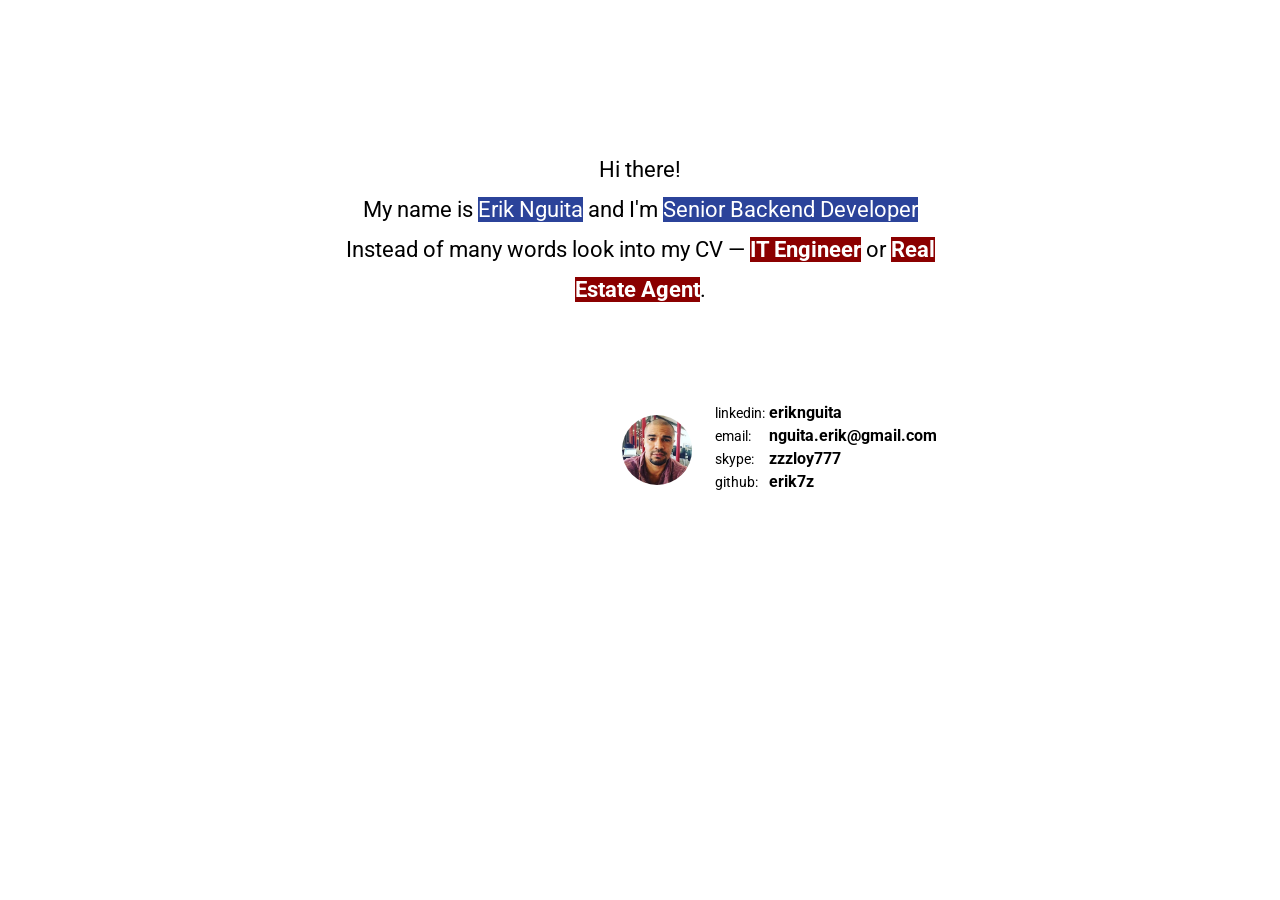
<file: index.html>
<!DOCTYPE html>
<html>
	<head>
		<meta charset="utf-8" />
		<title>Erik Nguita | Curriculum Vitae</title>
		<link
			href="https://fonts.googleapis.com/css?family=Roboto:300,300italic"
			rel="stylesheet"
			type="text/css"
		/>
		<link rel="stylesheet" href="style.css" />
		<link rel="icon" type="image/jpeg" href="akartynnik.png" />
	</head>
	<body>
		<div class="content">
			<div class="intro">
				<span>Hi there!</span><br />
				<span
					>My name is <span class="highlight">Erik Nguita</span> and I'm
					<span class="highlight">Senior Backend Developer</span><br />
				<span
					>Instead of many words look into my CV &mdash;
					<a
            href="https://github.com/erik7z/erik7z.github.io/raw/master/docs/nguita_erik_backend_developer.pdf"
						><span class="highlight-red">IT Engineer</span></a
					>
					or
					<a
            href="https://github.com/erik7z/erik7z.github.io/raw/master/docs/nguita_erik_realty_agent.pdf"
						><span class="highlight-red">Real Estate Agent</span></a
					>.</span
				>
			</div>
			<table>
				<tr>
					<td rowspan="4">
						<img
							src="eriknguita.jpg"
							alt="Erik Nguita"
							title="Erik Nguita"
						/>
					</td>
					<td>
						<span>linkedin:</span>
					</td>
					<td>
						<a href="https://www.linkedin.com/in/eriknguita/">eriknguita</a>
					</td>
        </tr>
        <tr>
					<td>
						<span>email:</span>
					</td>
					<td>
						<a href="mailto:nguita.erik@gmail.com">nguita.erik@gmail.com</a>
					</td>
        </tr>
				<tr>
					<td>
						<span>skype:</span>
					</td>
					<td>
            <a href="skype:zzzloy777">zzzloy777</a>
					</td>
        </tr>
        <tr>
					<td>
						<span>github:</span>
					</td>
					<td>
						<a href="https://github.com/erik7z">erik7z</a>
					</td>
				</tr>
			</table>
		</div>
	</body>
</html>
</file>
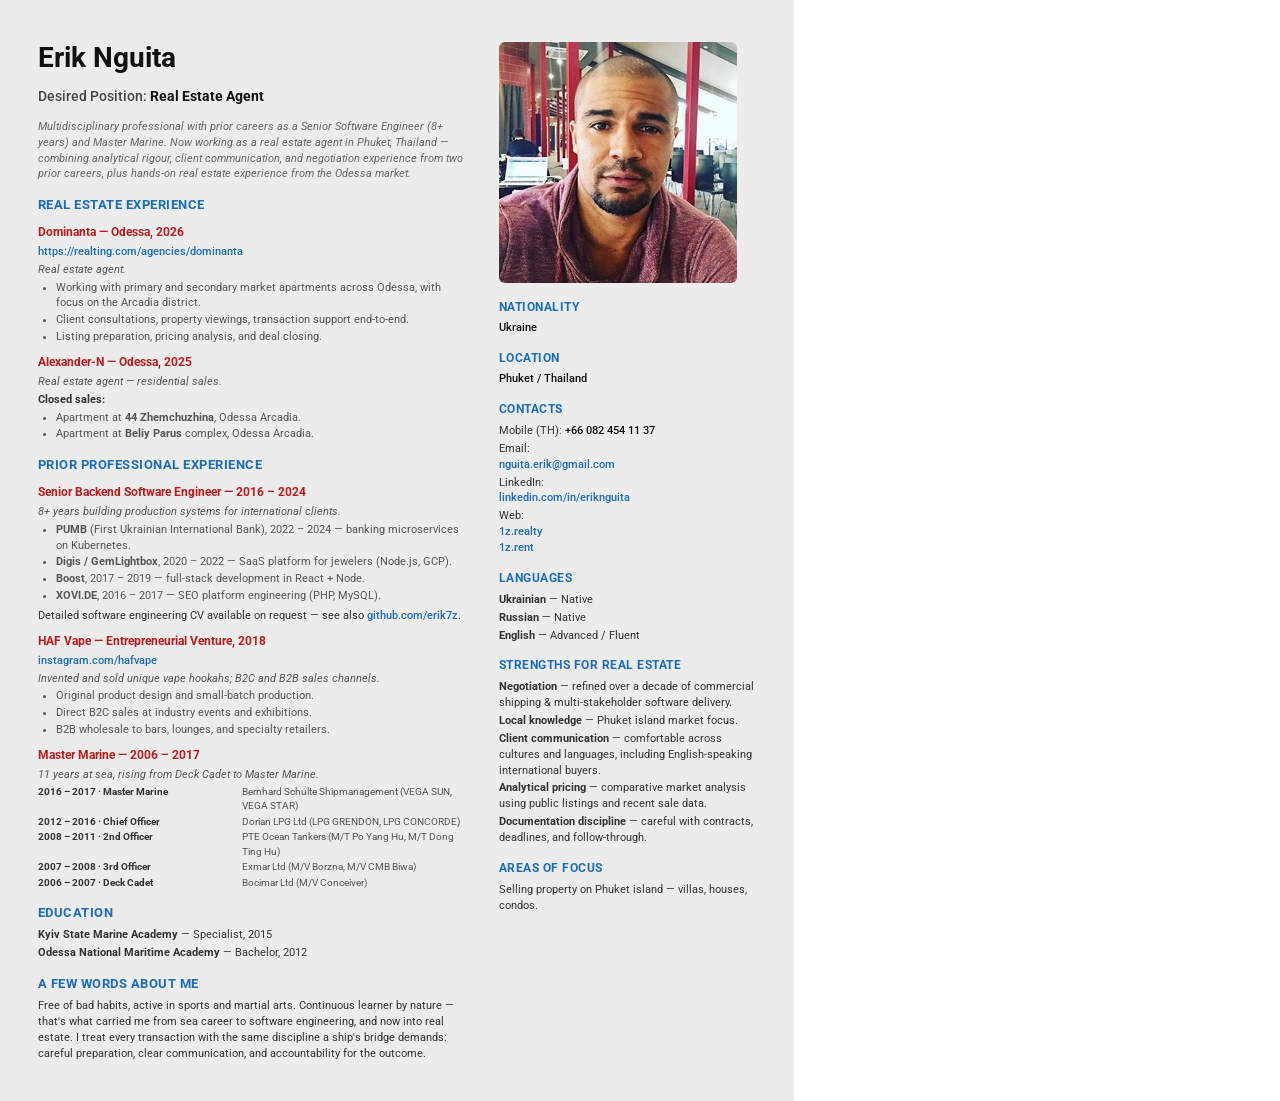
<file: docs/nguita_erik_realty_agent.html>
<!DOCTYPE html>
<html lang="en">
<head>
<meta charset="utf-8" />
<title>Erik Nguita | Real Estate Agent CV</title>
<link href="https://fonts.googleapis.com/css?family=Roboto:300,400,500,700&display=swap" rel="stylesheet" />
<style>
  @page { size: A4; margin: 0; }
  * { box-sizing: border-box; }
  html, body { margin: 0; padding: 0; }
  body {
    font-family: 'Roboto', Arial, sans-serif;
    font-size: 11px;
    line-height: 1.45;
    color: #333;
    background: #ffffff;
  }
  .page {
    width: 21cm;
    background: #ececec;
    display: grid;
    grid-template-columns: 1fr 6.8cm;
    padding: 1cm 1cm 1cm 1cm;
    gap: 0.8cm;
    page-break-after: avoid;
  }
  .main h1 {
    font-size: 28px;
    font-weight: 700;
    margin: 0 0 8px 0;
    color: #111;
  }
  .main .desired {
    font-size: 14px;
    margin: 0 0 12px 0;
    color: #444;
  }
  .main .desired strong { font-weight: 500; }
  .main .desired b { font-weight: 700; color: #111; }
  .intro {
    color: #666;
    margin: 0 0 6px 0;
    font-style: italic;
  }
  .main h2 {
    color: #1a6dbb;
    font-size: 13px;
    font-weight: 700;
    letter-spacing: 0.5px;
    margin: 14px 0 4px 0;
    text-transform: uppercase;
  }
  .main h3 {
    color: #b91c1c;
    font-size: 12px;
    font-weight: 700;
    margin: 9px 0 2px 0;
  }
  .main a { color: #1a6dbb; text-decoration: none; font-weight: 500; }
  .main p { margin: 2px 0; }
  .main ul { margin: 2px 0 4px 0; padding-left: 18px; color: #555; }
  .main ul li { margin-bottom: 1px; }
  .meta { color: #555; font-style: italic; margin: 1px 0 3px 0; }
  .deal-list { color: #555; }
  .deal-list strong { color: #333; }

  .sidebar {
    background: transparent;
    padding-top: 4px;
  }
  .sidebar img.photo {
    width: 100%;
    max-width: 6.3cm;
    border-radius: 6px;
    display: block;
    margin: 0 0 16px 0;
    object-fit: cover;
  }
  .sidebar h4 {
    color: #1a6dbb;
    font-size: 12px;
    font-weight: 700;
    letter-spacing: 0.5px;
    margin: 14px 0 4px 0;
    text-transform: uppercase;
  }
  .sidebar p { margin: 2px 0; }
  .sidebar a { color: #1a6dbb; text-decoration: none; font-weight: 500; }
  .sidebar .label { color: #333; }
  .sidebar .value { color: #111; font-weight: 500; }

  .marine-career { font-size: 10px; }
  .marine-career .row { display: grid; grid-template-columns: 5.2cm 1fr; column-gap: 8px; margin-bottom: 1px; color: #555; }
  .marine-career .row b { color: #333; }

  .footer-note { color: #888; font-size: 10px; margin-top: 14px; font-style: italic; }
</style>
</head>
<body>
<div class="page">
  <div class="main">
    <h1>Erik Nguita</h1>
    <p class="desired"><strong>Desired Position:</strong> <b>Real Estate Agent</b></p>
    <p class="intro">
      Multidisciplinary professional with prior careers as a Senior Software Engineer
      (8+ years) and Master Marine. Now working as a real estate agent in Phuket,
      Thailand — combining analytical rigour, client communication, and
      negotiation experience from two prior careers, plus hands-on real estate
      experience from the Odessa market.
    </p>

    <h2>Real Estate Experience</h2>

    <h3>Dominanta — Odessa, 2026</h3>
    <p><a href="https://realting.com/agencies/dominanta">https://realting.com/agencies/dominanta</a></p>
    <p class="meta">Real estate agent.</p>
    <ul>
      <li>Working with primary and secondary market apartments across Odessa, with focus on the Arcadia district.</li>
      <li>Client consultations, property viewings, transaction support end-to-end.</li>
      <li>Listing preparation, pricing analysis, and deal closing.</li>
    </ul>

    <h3>Alexander-N — Odessa, 2025</h3>
    <p class="meta">Real estate agent — residential sales.</p>
    <p class="deal-list"><strong>Closed sales:</strong></p>
    <ul>
      <li>Apartment at <strong>44 Zhemchuzhina</strong>, Odessa Arcadia.</li>
      <li>Apartment at <strong>Beliy Parus</strong> complex, Odessa Arcadia.</li>
    </ul>

    <h2>Prior Professional Experience</h2>

    <h3>Senior Backend Software Engineer — 2016 – 2024</h3>
    <p class="meta">8+ years building production systems for international clients.</p>
    <ul>
      <li><b>PUMB</b> (First Ukrainian International Bank), 2022 – 2024 — banking microservices on Kubernetes.</li>
      <li><b>Digis / GemLightbox</b>, 2020 – 2022 — SaaS platform for jewelers (Node.js, GCP).</li>
      <li><b>Boost</b>, 2017 – 2019 — full-stack development in React + Node.</li>
      <li><b>XOVI.DE</b>, 2016 – 2017 — SEO platform engineering (PHP, MySQL).</li>
    </ul>
    <p>Detailed software engineering CV available on request — see also
       <a href="https://github.com/erik7z">github.com/erik7z</a>.</p>

    <h3>HAF Vape — Entrepreneurial Venture, 2018</h3>
    <p><a href="https://www.instagram.com/hafvape/">instagram.com/hafvape</a></p>
    <p class="meta">Invented and sold unique vape hookahs; B2C and B2B sales channels.</p>
    <ul>
      <li>Original product design and small-batch production.</li>
      <li>Direct B2C sales at industry events and exhibitions.</li>
      <li>B2B wholesale to bars, lounges, and specialty retailers.</li>
    </ul>

    <h3>Master Marine — 2006 – 2017</h3>
    <p class="meta">11 years at sea, rising from Deck Cadet to Master Marine.</p>
    <div class="marine-career">
      <div class="row"><div><b>2016 – 2017 · Master Marine</b></div><div>Bernhard Schulte Shipmanagement (VEGA SUN, VEGA STAR)</div></div>
      <div class="row"><div><b>2012 – 2016 · Chief Officer</b></div><div>Dorian LPG Ltd (LPG GRENDON, LPG CONCORDE)</div></div>
      <div class="row"><div><b>2008 – 2011 · 2nd Officer</b></div><div>PTE Ocean Tankers (M/T Po Yang Hu, M/T Dong Ting Hu)</div></div>
      <div class="row"><div><b>2007 – 2008 · 3rd Officer</b></div><div>Exmar Ltd (M/V Borzna, M/V CMB Biwa)</div></div>
      <div class="row"><div><b>2006 – 2007 · Deck Cadet</b></div><div>Bocimar Ltd (M/V Conceiver)</div></div>
    </div>

    <h2>Education</h2>
    <p><b>Kyiv State Marine Academy</b> — Specialist, 2015</p>
    <p><b>Odessa National Maritime Academy</b> — Bachelor, 2012</p>

    <h2>A Few Words About Me</h2>
    <p>Free of bad habits, active in sports and martial arts. Continuous learner
    by nature — that's what carried me from sea career to software engineering,
    and now into real estate. I treat every transaction with the same
    discipline a ship's bridge demands: careful preparation, clear
    communication, and accountability for the outcome.</p>

  </div>
  <div class="sidebar">
    <img src="../eriknguita.jpg" alt="Erik Nguita" class="photo" />

    <h4>Nationality</h4>
    <p class="value">Ukraine</p>

    <h4>Location</h4>
    <p class="value">Phuket / Thailand</p>

    <h4>Contacts</h4>
    <p><span class="label">Mobile (TH):</span> <span class="value">+66 082 454 11 37</span></p>
    <p><span class="label">Email:</span><br/><a href="mailto:nguita.erik@gmail.com">nguita.erik@gmail.com</a></p>
    <p><span class="label">LinkedIn:</span><br/><a href="https://linkedin.com/in/eriknguita">linkedin.com/in/eriknguita</a></p>
    <p><span class="label">Web:</span><br/><a href="https://1z.realty">1z.realty</a><br/><a href="https://1z.rent">1z.rent</a></p>

    <h4>Languages</h4>
    <p><b>Ukrainian</b> — Native</p>
    <p><b>Russian</b> — Native</p>
    <p><b>English</b> — Advanced / Fluent</p>

    <h4>Strengths for Real Estate</h4>
    <p><b>Negotiation</b> — refined over a decade of commercial shipping &amp; multi-stakeholder software delivery.</p>
    <p><b>Local knowledge</b> — Phuket island market focus.</p>
    <p><b>Client communication</b> — comfortable across cultures and languages, including English-speaking international buyers.</p>
    <p><b>Analytical pricing</b> — comparative market analysis using public listings and recent sale data.</p>
    <p><b>Documentation discipline</b> — careful with contracts, deadlines, and follow-through.</p>

    <h4>Areas of Focus</h4>
    <p>Selling property on Phuket island — villas, houses, condos.</p>

  </div>
</div>
</body>
</html>
</file>
<file: style.css>
body {
	font-family: 'Roboto', sans-serif;
	font-size: 16px;
	color: #333;
}

span {
	font-size: 14px;
	color: #000;
	transition: 0.3s;
}

img {
	width: 70px;
	border-radius: 35px;
	margin: 10px 15px 0 0;
}

table {
	margin: 0;
	float: right;
}

table tr td:first-child {
	padding-right: 5px;
}

a {
	text-decoration: none;
	color: #000;
	font-weight: bold;
	transition: 0.3s;
}

a:hover {
	color: #1a6dbb;
	transition: 0.3s;
}

::-moz-selection {
	color: white;
	background: #1a6dbb;
}

::selection {
	color: white;
	background: #1a6dbb;
}

.content {
	max-width: 600px;
	margin: 0 auto;
}

.intro {
	margin: 150px 0 90px 0;
	text-align: center;
}

.intro span {
	margin-bottom: 10px;
	font-size: 22px;
	line-height: 40px;
}

.intro span.highlight {
	background-color: #2b439a;
	color: white;
}

.intro span.highlight-red {
	background-color: darkred;
	color: white;
	transition: 0.3s;
}

.intro span.highlight-red:hover {
	background-color: red;
	color: white;
	transition: 0.3s;
}

@media (max-width: 360px) {
	.intro {
		margin: 50px 0 50px 0;
	}

	.intro span {
		font-size: 18px;
		line-height: 28px;
	}

	img {
		display: none;
	}

	table {
		float: none;
	}
}
</file>
